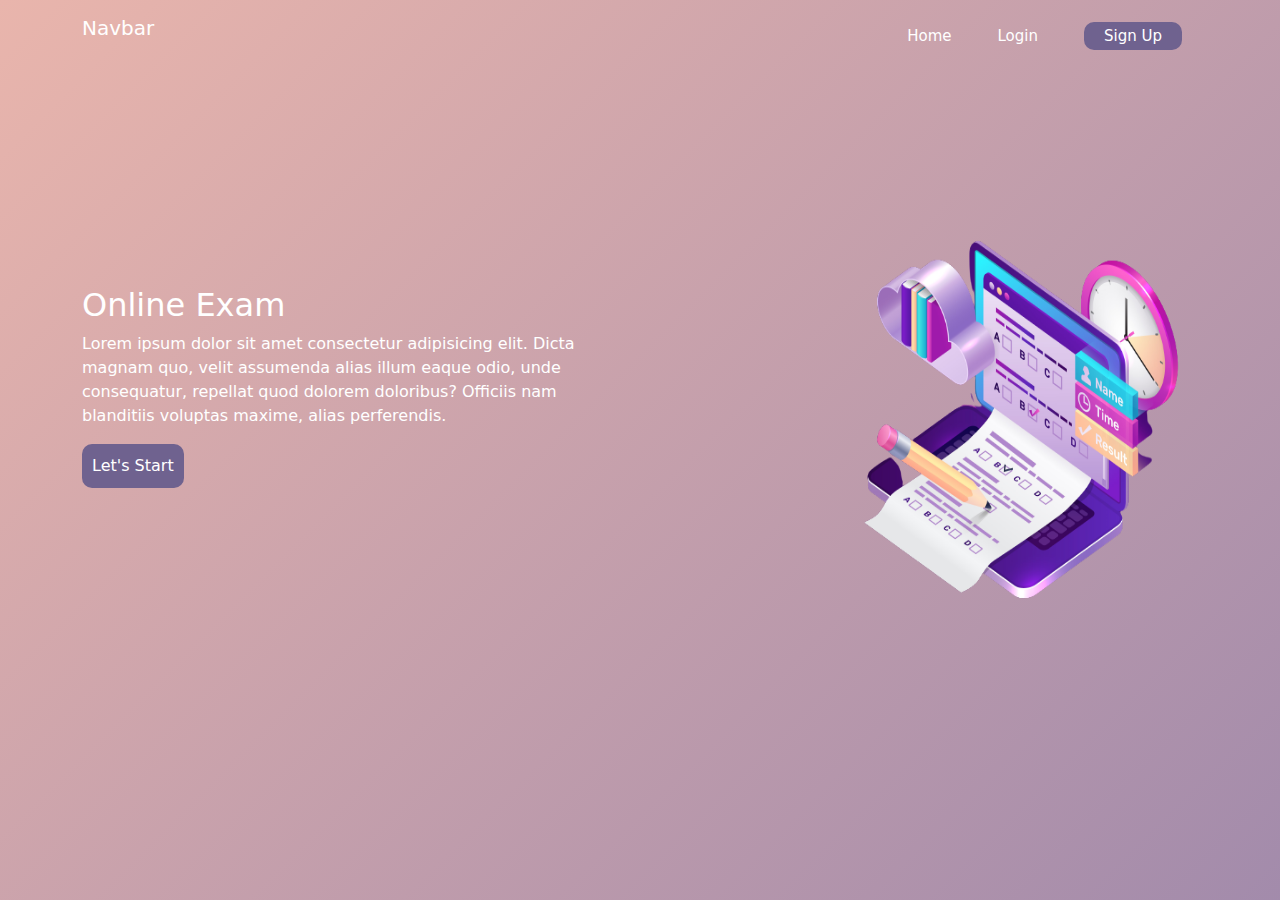
<file: New-Project02/index.html>
<!DOCTYPE html>
<html lang="en">
<head>
    <meta charset="UTF-8">
    <meta http-equiv="X-UA-Compatible" content="IE=edge">
    <meta name="viewport" content="width=device-width, initial-scale=1.0">
    <link rel="stylesheet" href="https://cdnjs.cloudflare.com/ajax/libs/font-awesome/5.15.3/css/all.min.css"
        integrity="sha512-iBBXm8fW90+nuLcSKlbmrPcLa0OT92xO1BIsZ+ywDWZCvqsWgccV3gFoRBv0z+8dLJgyAHIhR35VZc2oM/gI1w=="
        crossorigin="anonymous" referrerpolicy="no-referrer" />
    <link rel="stylesheet" href="css/style.css">
    <link rel="stylesheet" href="css/login.css">
    <link rel="stylesheet" href="bootstrap-5.1.1-dist/css/bootstrap.css">
    <title>Home Page</title>
</head>
<body>
    <!-- Start Navbar -->
    <nav class="navbar navbar-expand-lg navbar-dark">
        <div class="container">
          <a class="navbar-brand" href="#">Navbar</a>
          <button class="navbar-toggler" type="button" data-bs-toggle="collapse" data-bs-target="#navbarNav" aria-controls="navbarNav" aria-expanded="false" aria-label="Toggle navigation">
            <span class="navbar-toggler-icon"></span>
          </button>
          <div class="collapse navbar-collapse" id="navbarNav">
            <ul class="navbar-nav ms-auto">
              <li class="nav-item">
                <a class="navbar-brand" aria-current="page" href="#">Home</a>
              </li>
              <li class="nav-item">
                <a class="navbar-brand" href="login.html">Login</a>
              </li>
              <li class="nav-item">
                <a class="navbar-brand sign-up signup-btn" href="#">Sign Up</a>
              </li>
            </ul>
          </div>
        </div>
      </nav>
      <!-- End Navbar -->

      <!-- Start main section -->
      <div class="main-section">
          <div class="container">
              <div class="row">
                  <div class="col-md-6">
                    <div class="left">
                      <h2>Online Exam</h2>
                      <p>Lorem ipsum dolor sit amet consectetur adipisicing elit. Dicta magnam quo, velit assumenda alias illum eaque odio, unde consequatur, repellat quod dolorem doloribus? Officiis nam blanditiis voluptas maxime, alias perferendis.</p>
                      <button type="button" class="lets-btn">Let's Start</button>
                    </div>
                    </div>
                  <div class="col-md-6 right">
                      <img src="img/2406-removebg-preview.png" alt="">
                </div>
              </div>
          </div>
      </div>
      <!-- End main section -->

      <!-- Start Reg -->
      <div class="main-section-reg">
        <div class="wrapper">
          <i class="far fa-times-circle closing-tap"></i>
          <div class="title-text">
             <div class="title login">
                Login Form
             </div>
             <div class="title signup">
                Signup Form
             </div>
          </div>
          <div class="form-container">
             <div class="slide-controls">
                <input type="radio" name="slide" id="login" checked>
                <input type="radio" name="slide" id="signup">
                <label for="login" class="slide login">Login</label>
                <label for="signup" class="slide signup">Signup</label>
                <div class="slider-tab"></div>
             </div>
             <div class="form-inner">
                <form action="#" class="login">
                   <div class="field">
                      <input type="text" class="login-email" placeholder="Email Address" required>
                      
                   </div>
                   <div class="field">
                      <input type="password" class="login-password" placeholder="Password" required>
                   </div>
                   <div class="pass-link">
                      <a href="#">Forgot password?</a>
                   </div>
                   <div class="field btn">
                      <div class="btn-layer"></div>
                      <input type="submit" class="login-btn" value="Login">
                   </div>
                   <div class="signup-link">
                      Not a member? <a href="">Signup now</a>
                   </div>
                </form>
                <form action="#" class="signup">
                  <div class="field">
                    <input type="text" placeholder="User Name" required>
                 </div>
                   <div class="field">
                      <input type="text" placeholder="Email Address" required>
                   </div>
                   <div class="field">
                      <input type="password" placeholder="Password" required>
                   </div>
                   <!-- <div class="field">
                      <input type="password" placeholder="Confirm password" required>
                   </div> -->
                   <div class="field btn">
                      <div class="btn-layer"></div>
                      <input type="submit" value="Signup">
                   </div>
                </form>
             </div>
          </div>
       </div>
      </div>
      <!-- End Reg -->

    <script src="bootstrap-5.1.1-dist/js/bootstrap.js"></script>
    <script src="js/main.js"></script>
    <script src="js/signup.js"></script>
</body>
</html>
</file>
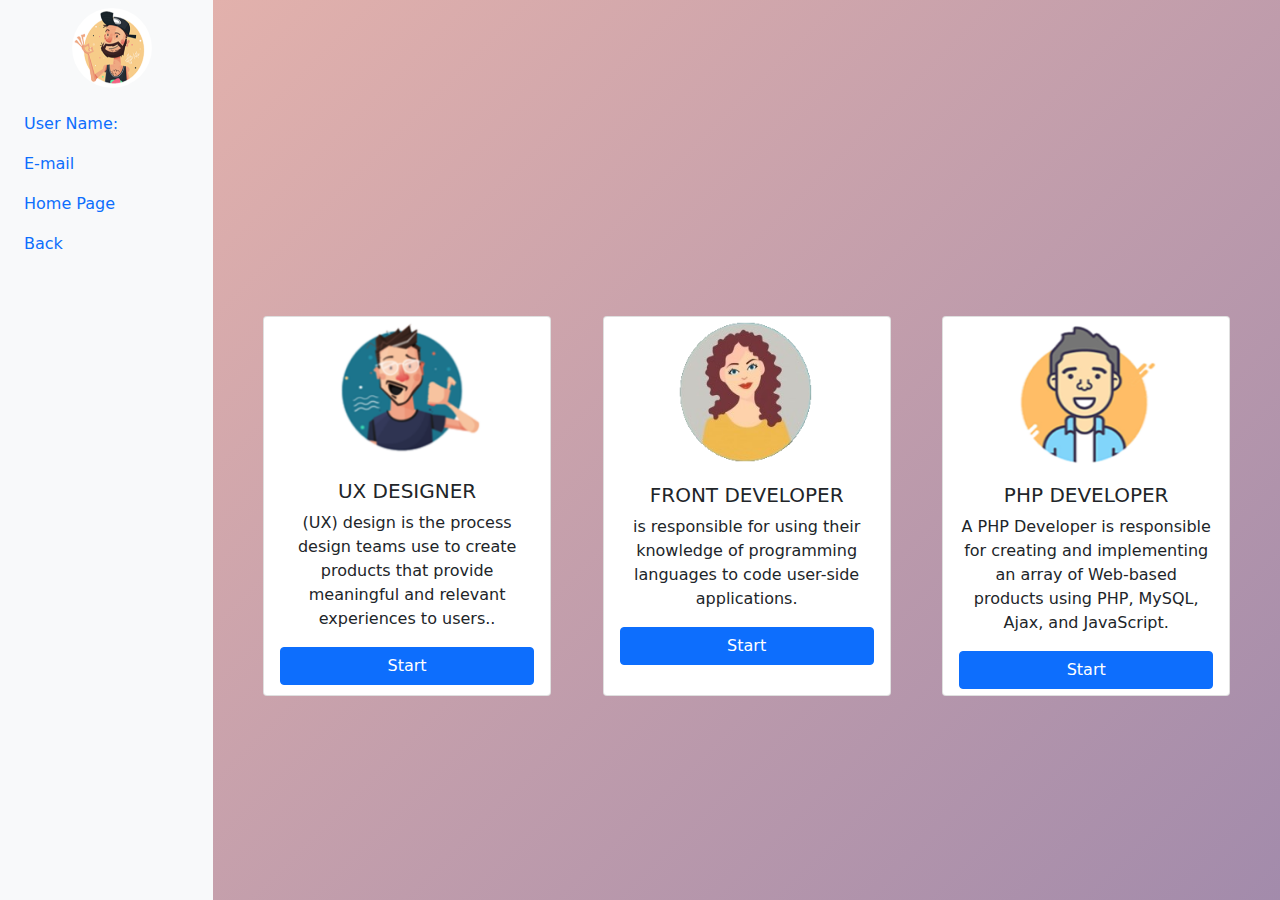
<file: New-Project02/cards.html>
<!DOCTYPE html>
<html lang="en">
<head>
    <meta charset="UTF-8">
    <meta http-equiv="X-UA-Compatible" content="IE=edge">
    <meta name="viewport" content="width=device-width, initial-scale=1.0">
    <link rel="stylesheet" href="https://cdnjs.cloudflare.com/ajax/libs/font-awesome/5.15.3/css/all.min.css"
        integrity="sha512-iBBXm8fW90+nuLcSKlbmrPcLa0OT92xO1BIsZ+ywDWZCvqsWgccV3gFoRBv0z+8dLJgyAHIhR35VZc2oM/gI1w=="
        crossorigin="anonymous" referrerpolicy="no-referrer" />
    <link rel="stylesheet" href="css/style.css">
    <link rel="stylesheet" href="bootstrap-5.1.1-dist/css/bootstrap.css">
    <title>Cards Page</title>
</head>
<body>
    <!-- Start Navbar -->
    <!-- <nav class="navbar navbar-expand-lg navbar-dark">
        <div class="container">
          <a class="navbar-brand" href="#">Navbar</a>
          <button class="navbar-toggler" type="button" data-bs-toggle="collapse" data-bs-target="#navbarNav" aria-controls="navbarNav" aria-expanded="false" aria-label="Toggle navigation">
            <span class="navbar-toggler-icon"></span>
          </button>
          <div class="collapse navbar-collapse" id="navbarNav">
            <ul class="navbar-nav ms-auto">
              <li class="nav-item">
                <a class="navbar-brand" aria-current="page" href="#">Home</a>
              </li>
              <li class="nav-item">
                <a class="navbar-brand" href="login.html">Login</a>
              </li>
              <li class="nav-item">
                <a class="navbar-brand sign-up signup-btn" href="#">Sign Up</a>
              </li>
            </ul>
          </div>
        </div>
      </nav> -->
      <!-- End Navbar -->
      <div class="container-fluid ">
        <div class="row flex-nowrap">
            <div class="col-auto col-md-3 col-xl-2 px-sm-2 px-0 bg-light arrow-section">
                <i class="fas fa-arrow-circle-left arrow-tap"></i>
                <div class="d-flex flex-column align-items-center align-items-sm-start px-3 pt-2 text-white min-vh-100">
                    <a href="/" class="d-flex align-items-center pb-3 mb-md-0 me-md-auto text-white text-decoration-none">
                        <img src="img/ava2.png" alt="hugenerd" width="80" height="80" class="rounded-circle ms-5">
                        <!-- <span class="fs-5 d-none d-sm-inline"> jmhhj</span> -->
                    </a>
                    <ul class="nav nav-pills flex-column mb-sm-auto mb-0 align-items-center align-items-sm-start" id="menu">
                        <!-- <li class="nav-item">
                            <a href="#" class="nav-link align-middle px-0">
                                <i class="fs-4 bi-house"></i> <span class="ms-1 d-none d-sm-inline">User Name: </span>
                            </a>
                        </li> -->
                        <li>
                            <a href="#" data-bs-toggle="collapse" class="nav-link px-0 align-middle">
                                <!-- <i class="fs-4 bi-speedometer2"> </i> User Name: --> User Name:
                            </a>
                            <!-- <ul class="collapse show nav flex-column ms-1" id="submenu1" data-bs-parent="#menu">
                                <li class="w-100">
                                    <a href="#" class="nav-link px-0"> <span class="d-none d-sm-inline">Item</span> 1 </a>
                                </li>
                                <li>
                                    <a href="#" class="nav-link px-0"> <span class="d-none d-sm-inline">Item</span> 2 </a>
                                </li>
                            </ul> -->
                        </li>
                        <li>
                            <a href="#" class="nav-link px-0 align-middle">E-mail</a>
                        </li>
                        <li>
                            <a href="index.html" data-bs-toggle="collapse" class="nav-link px-0 align-middle ">
                                <!-- <i class="fs-4 bi-bootstrap"></i> <span class="ms-1 d-none d-sm-inline">Home Page</span>  -->
                            Home Page
                            </a>
                            <!-- <ul class="collapse nav flex-column ms-1" id="submenu2" data-bs-parent="#menu">
                                <li class="w-100">
                                    <a href="#" class="nav-link px-0"> <span class="d-none d-sm-inline">Back</span> 1</a>
                                </li>
                                <li>
                                    <a href="#" class="nav-link px-0"> <span class="d-none d-sm-inline">Item</span> 2</a>
                                </li>
                            </ul> -->
                        </li>
                        <li>
                            <a href="#" data-bs-toggle="collapse" class="nav-link px-0 align-middle">
                                <!-- <i class="fs-4 bi-grid"></i> <span class="ms-1 d-none d-sm-inline">Back</span> -->
                                Back
                            </a>
                                <!-- <ul class="collapse nav flex-column ms-1" id="submenu3" data-bs-parent="#menu">
                                <li class="w-100">
                                    <a href="#" class="nav-link px-0"> <span class="d-none d-sm-inline">Product</span> 
                                        Product
                                </a>
                                </li> -->
                                <!-- <li>
                                    <a href="#" class="nav-link px-0"> <span class="d-none d-sm-inline">Product</span> 2</a>
                                </li>
                                <li>
                                    <a href="#" class="nav-link px-0"> <span class="d-none d-sm-inline">Product</span> 3</a>
                                </li>
                                <li>
                                    <a href="#" class="nav-link px-0"> <span class="d-none d-sm-inline">Product</span> 4</a>
                                </li> -->
                            <!-- </ul> -->
                        </li>
                        <!-- <li>
                            <a href="#" class="nav-link px-0 align-middle">
                                <i class="fs-4 bi-people"></i> <span class="ms-1 d-none d-sm-inline">Customers</span> </a>
                        </li> -->
                    </ul>
                    <div class="dropdown pb-4">
                        <!-- <a href="#" class="d-flex align-items-center text-white text-decoration-none dropdown-toggle" id="dropdownUser1" data-bs-toggle="dropdown" aria-expanded="false">
                            <img src="https://github.com/mdo.png" alt="hugenerd" width="30" height="30" class="rounded-circle">
                            <span class="d-none d-sm-inline mx-1">loser</span>
                        </a> -->
                        <ul class="dropdown-menu dropdown-menu-dark text-small shadow">
                            <li><a class="dropdown-item" href="#">New project...</a></li>
                            <li><a class="dropdown-item" href="#">Settings</a></li>
                            <li><a class="dropdown-item" href="#">Profile</a></li>
                            <li>
                                <hr class="dropdown-divider">
                            </li>
                            <li><a class="dropdown-item" href="#">Sign out</a></li>
                        </ul>
                    </div>
                </div>
            </div>

            <!-- Cards Section -->
            <div class="col py-3">
                <div class="main-section-cards">
                    <i class="fas fa-arrow-circle-right arrow-tap1"></i>
                    <div class="container">
                        <div class="row">

                            <!-- one -->
                            <div class="col-md-4">
                                <div class="card" style="width: 18rem;">
                                    <img src="img/ava1.png" class="card-img-top" alt="...">
                                    <div class="card-body">
                                      <h5 class="card-title">UX DESIGNER</h5>
                                      <p class="card-text">(UX) design is the process design teams use to create products that provide meaningful and relevant experiences to users..</p>
                                      <a href="quiz.html" class="btn btn-primary w-100 start-btn" id="ux">Start</a>
                                    </div>
                                  </div>
                            </div>

                            <!-- two -->
                            <div class="col-md-4">
                                <div class="card" style="width: 18rem;">
                                    <img src="img/woman_avatar_icons_cartoon_characters_circles_isolation_6835937.png" class="card-img-top" alt="...">
                                    <div class="card-body">
                                      <h5 class="card-title">FRONT DEVELOPER</h5>
                                      <p class="card-text">is responsible for using their knowledge of programming languages to code user-side applications.</p>
                                      <a href="quiz.html" class="btn btn-primary w-100 start-btn" id="frontend">Start</a>
                                    </div>
                                  </div>
                            </div>

                            <!-- three esraa -->
                            <div class="col-md-4">
                                <div class="card" style="width: 18rem;">
                                    <img src="img/ava3.png" class="card-img-top" alt="...">
                                    <div class="card-body">
                                      <h5 class="card-title">PHP DEVELOPER</h5>
                                      <p class="card-text">A PHP Developer is responsible for creating and implementing an array of Web-based products using PHP, MySQL, Ajax, and JavaScript.</p>
                                      <a href="quiz.html" class="btn btn-primary w-100 start-btn" id="php">Start</a>
                                    </div>
                                  </div>
                            </div>
                        </div>
                    </div>
                </div>
            </div>
        </div>
    </div>


<script>
    //  Navbar Section
    let arrowSection = document.querySelector('.arrow-section');
        let arrowTap = document.querySelector('.arrow-tap');

        let arrowTap1 = document.querySelector('.arrow-tap1');


        arrowTap.addEventListener('click',arrow);
        arrowTap1.addEventListener('click', arrow1)

        function arrow() {
          arrowSection.style.display = "none";
          arrowTap1.style.display = "block";
        }

        function arrow1(){
            arrowSection.style.display = "block";
            arrowTap1.style.display = "none";
        }



        let startBtn = document.querySelectorAll('.start-btn');

        startBtn.forEach(element => {
            element.addEventListener('click', function(){
                console.log(element.id)
                localStorage.setItem("id", element.id)
            })

            
        });
</script>
    <script src="bootstrap-5.1.1-dist/js/bootstrap.js"></script>
    <!-- <script src="js/main.js"></script> -->
    <!-- <script src="js/quiz.js"></script> -->
    <!-- <script src="js/signup.js"></script> -->
</body>
</html>
</file>
<file: New-Project02/css/style.css>
body {
	background: linear-gradient(-45deg, #8B7DAB , #E9B5AC, #8B7DAB, #E9B5AC);
	background-size: 400% 400%;
	animation: gradient 15s ease infinite;
	height: 100vh;
}

@keyframes gradient {
	0% {
		background-position: 0% 50%;
	}
	50% {
		background-position: 100% 50%;
	}
	100% {
		background-position: 0% 50%;
	}
}
.nav-item a{ 
	color: #fff;
	font-size: 15px;
	margin-left: 30px;
}
.navbar-nav {
	margin-top: 15px;
}
.sign-up{
	background-color: #6f628f;
	border-radius: 10px;
	padding: 20px;
}
/* .start-btn:hover{
	background-color: #6f628f !important;
} */
.right img{
	margin-top: 150px;
	margin-left: 150px;
	width: 400px;
	height: 400px;
}
.left {
	margin-top: 230px;
	color: white;
}

/* Cards Section */

.card{
	margin: auto;
	margin-top: 300px;
	text-align: center;
	height: 380px;
	border-radius: 10px;
}
.card img{
	width: 150px;
	height: 150px;
	margin: auto;
}

.card:hover{
	box-shadow: rgba(0, 0, 0, 0.35) 0px 5px 15px;
	transform: scale(1.1,1.1);
}
	
.lets-btn{
	background-color: #6f628f ;
	color: white ;
	border: none ;
	border-radius: 10px;
	padding: 10px;
}

.arrow-tap{
	position:absolute;
    right: 84%;
    top: 1%;
    font-size: 20px;
    cursor: pointer;
}

.arrow-tap1{
	position:absolute;
    right: 98%;
    top: 1%;
    font-size: 20px;
    cursor: pointer;
	display: none;
}
</file>
<file: New-Project02/css/login.css>
@import url('https://fonts.googleapis.com/css?family=Poppins:400,500,600,700&display=swap');

.main-section-reg{
  background: rgba(0, 0, 0, 0.8);
    width: 100%;
    height: 100vh;
    position: absolute;
    top: 0%;
    left: 0%;
    z-index: 1;
    display: none;
    justify-content: center;
    align-items: center;
}

.closing-tap{
    position:absolute;
    right: 2%;
    top: 1%;
    font-size: 20px;
    cursor: pointer;
}

.wrapper{
  overflow: hidden;
  max-width: 390px;
  background: #fff;
  padding: 30px;
  border-radius: 5px;
  box-shadow: 0px 15px 20px rgba(0,0,0,0.1);
  margin: auto;
  margin-top: 150px;
  position: relative;
}
.wrapper .title-text{
  display: flex;
  width: 200%;
}
.wrapper .title{
  width: 50%;
  font-size: 35px;
  font-weight: 600;
  text-align: center;
  transition: all 0.6s cubic-bezier(0.68,-0.55,0.265,1.55);
}
.wrapper .slide-controls{
  position: relative;
  display: flex;
  height: 50px;
  width: 100%;
  overflow: hidden;
  margin: 30px 0 10px 0;
  justify-content: space-between;
  border: 1px solid lightgrey;
  border-radius: 5px;
}
.slide-controls .slide{
  height: 100%;
  width: 100%;
  color: #fff;
  font-size: 18px;
  font-weight: 500;
  text-align: center;
  line-height: 48px;
  cursor: pointer;
  z-index: 1;
  transition: all 0.6s ease;
}
.slide-controls label.signup{
  color: #000;
}
.slide-controls .slider-tab{
  position: absolute;
  height: 100%;
  width: 50%;
  left: 0;
  z-index: 0;
  border-radius: 5px;
  background:#E9B5AC;
  transition: all 0.6s cubic-bezier(0.68,-0.55,0.265,1.55);
}
input[type="radio"]{
  display: none;
}
#signup:checked ~ .slider-tab{
  left: 50%;
}
#signup:checked ~ label.signup{
  color: #fff;
  cursor: default;
  user-select: none;
}
#signup:checked ~ label.login{
  color: #000;
}
#login:checked ~ label.signup{
  color: #000;
}
#login:checked ~ label.login{
  cursor: default;
  user-select: none;
}
.wrapper .form-container{
  width: 100%;
  overflow: hidden;
}
.form-container .form-inner{
  display: flex;
  width: 200%;
}
.form-container .form-inner form{
  width: 50%;
  transition: all 0.6s cubic-bezier(0.68,-0.55,0.265,1.55);
}
.form-inner form .field{
  height: 50px;
  width: 100%;
  margin-top: 20px;
}
.form-inner form .field input{
  height: 100%;
  width: 100%;
  outline: none;
  padding-left: 15px;
  border-radius: 5px;
  border: 1px solid lightgrey;
  border-bottom-width: 2px;
  font-size: 17px;
  transition: all 0.3s ease;
}
.form-inner form .field input:focus{
  border-color: #fc83bb;
  /* box-shadow: inset 0 0 3px #fb6aae; */
}
.form-inner form .field input::placeholder{
  color: #999;
  transition: all 0.3s ease;
}
form .field input:focus::placeholder{
  color: #b3b3b3;
}
.form-inner form .pass-link{
  margin-top: 5px;
}
.form-inner form .signup-link{
  text-align: center;
  margin-top: 30px;
}
.form-inner form .pass-link a,
.form-inner form .signup-link a{
  color: #fa4299;
  text-decoration: none;
}
.form-inner form .pass-link a:hover,
.form-inner form .signup-link a:hover{
  text-decoration: underline;
}
form .btn{
  height: 50px;
  width: 100%;
  border-radius: 5px;
  position: relative;
  overflow: hidden;
}
form .btn .btn-layer{
  height: 100%;
  width: 300%;
  position: absolute;
  left: -100%;
  background: #E9B5AC;
  border-radius: 5px;
  transition: all 0.4s ease;;
}
form .btn:hover .btn-layer{
  left: 0;
}
form .btn input[type="submit"]{
  height: 100%;
  width: 100%;
  z-index: 1;
  position: relative;
  background: none;
  border: none;
  color: #fff;
  padding-left: 0;
  border-radius: 5px;
  font-size: 20px;
  font-weight: 500;
  cursor: pointer;
}
</file>
